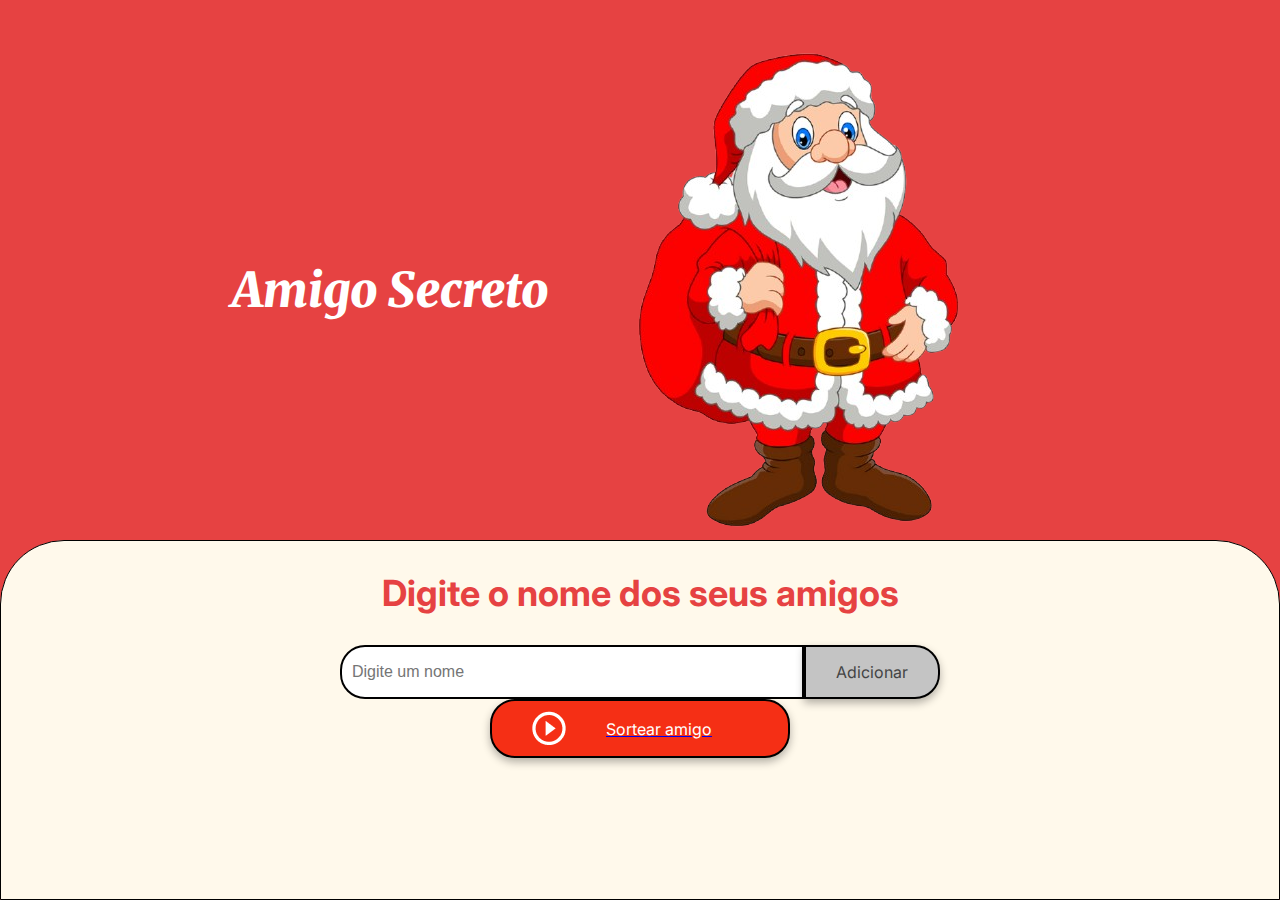
<file: index.html>
<!DOCTYPE html>
<html lang="pt-br">
<head>
    <meta charset="UTF-8">
    <meta name="viewport" content="width=device-width, initial-scale=1.0">
    <link rel="stylesheet" href="style.css">
    <link rel="preconnect" href="https://fonts.googleapis.com">
    <link rel="preconnect" href="https://fonts.gstatic.com" crossorigin>
    <link href="https://fonts.googleapis.com/css2?family=Inter:wght@100;400;700;900&family=Merriweather:ital,wght@0,300;0,400;0,700;0,900;1,300;1,400;1,700;1,900&display=swap" rel="stylesheet">
    <title>Amigo Secreto</title>
</head>

<body>
    <main class="main-content">
        <header class="header-banner">
            <h1 class="main-title">Amigo Secreto</h1>
            <img src="assets/papainoel.png" alt="Imagem representativa de amigo secreto">
        </header>
        
        <section class="input-section">
            <h2 class="section-title">Digite o nome dos seus amigos</h2>
            <div class="input-wrapper">
                <input type="text" id="amigo" class="input-name" placeholder="Digite um nome">
                <button class="button-add" onclick="adicionarAmigo()">Adicionar</button>
            </div>
           
           
            <div class="button-container">
                <a href="indexdois.html"><button class="button-draw" onclick="sortearAmigo()" aria-label="Sortear amigo secreto" >                    <img src="assets/play_circle_outline.png" alt="Ícone para sortear">
                    Sortear amigo
                </button> </a>
            </div>
        </section>
    </main>

    <script src="app.js" defer></script>
    <script>
        // Limpa os dados do localstorage quando a pgn eh carregada
        window.onload = function() {
            // Limpar o localstorage completamente ou apenas as chaves espcfks
            localStorage.removeItem("amigos");
            localStorage.removeItem("sorteio");
        };
    </script>

</body>
</html>
</file>
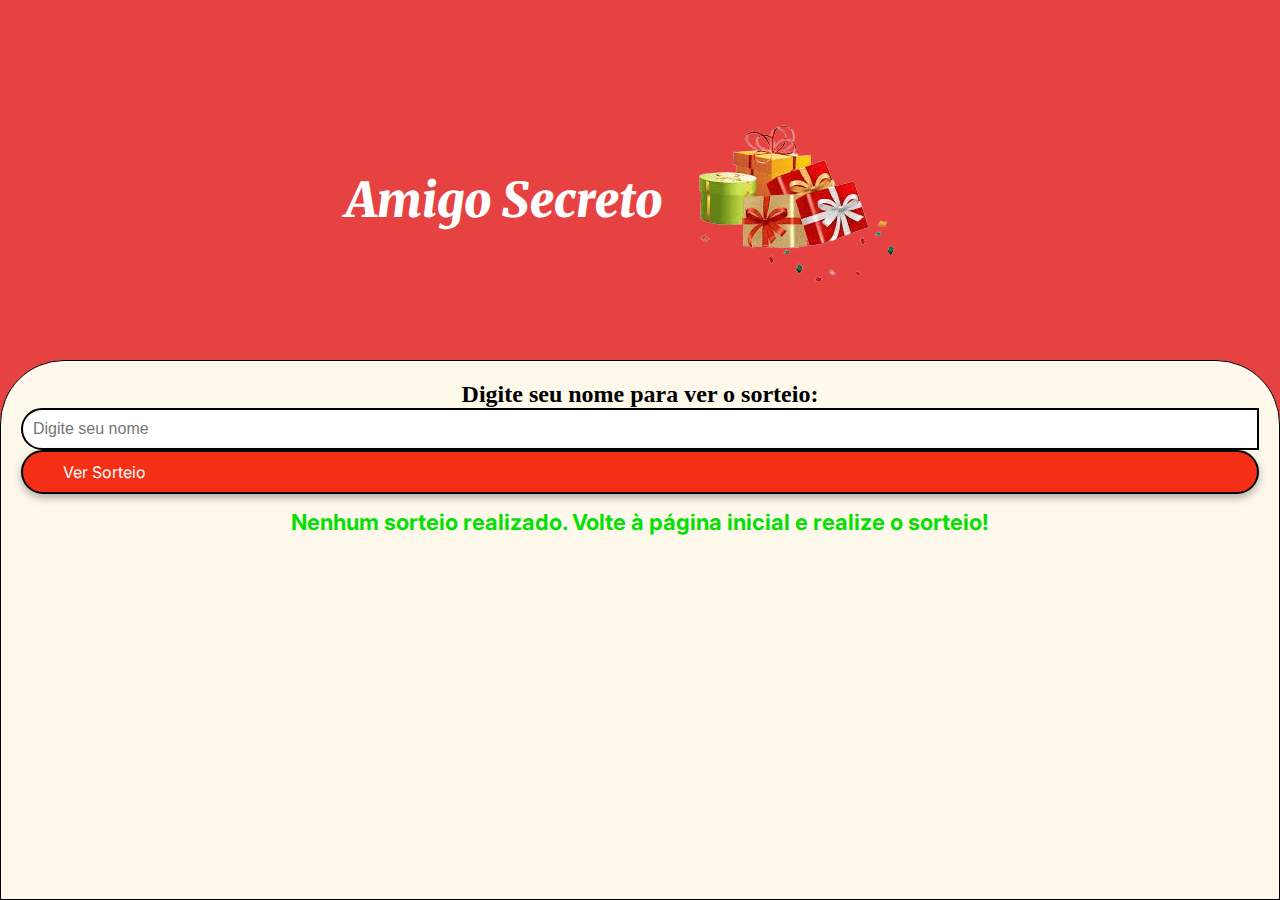
<file: indexdois.html>
<!DOCTYPE html>
<html lang="pt-br">
<head>
    <meta charset="UTF-8">
    <meta name="viewport" content="width=device-width, initial-scale=1.0">
    <link rel="stylesheet" href="style.css">
    <link rel="preconnect" href="https://fonts.googleapis.com">
    <link rel="preconnect" href="https://fonts.gstatic.com" crossorigin>
    <link href="https://fonts.googleapis.com/css2?family=Inter:wght@100;400;700;900&family=Merriweather:ital,wght@0,300;0,400;0,700;0,900;1,300;1,400;1,700;1,900&display=swap" rel="stylesheet">
    <title>Amigo Secreto Resultado</title>
</head>

<body>
    <main class="main-content">
        <header class="header-banner">
            <h1 class="main-title">Amigo Secreto</h1>
            <img src="assets/papai.png" alt="Imagem representativa de amigo secreto">
        </header>

        <section class="input-section">
            <h2>Digite seu nome para ver o sorteio:</h2>
            <input type="text" id="nomePessoa" class="input-name" placeholder="Digite seu nome">
            <button class="button-draw" onclick="mostrarSorteio()">Ver Sorteio</button>

            <ul id="resultado" class="result-list" aria-live="polite"></ul>
        </section>
    </main>

    <script src="app.js" defer></script>
</body>
</html>
</file>
<file: style.css>
:root {
    --color-primary: #e64242;
    --color-secondary: #FFF9EB;
    --color-tertiary: #C4C4C4;
    --color-button: #f52f15;
    --color-button-hover: #ee1b1b;
    --color-text: #444444;
    --color-white: #FFFFFF;
}

/* Estilos gerais */
* {
    margin: 0;
    padding: 0;
    box-sizing: border-box;
}

body {
    height: 100vh;
    background-color: var(--color-primary);
    display: flex;
    justify-content: center;
    align-items: center;
}

.main-content {
    display: flex;
    flex-direction: column;
    height: 100%;
    width: 100%;
}

/* Banner */
.header-banner {
    flex: 40%;
    display: flex;
    justify-content: center;
    align-items: center;
    padding: 40px 0 0;
}

/* Seção de entrada */
.input-section {
    flex: 60%;
    background-color: var(--color-secondary);
    border: 1px solid #000;
    border-radius: 64px 64px 0 0;
    display: flex;
    flex-direction: column;
    align-items: center;
    padding: 20px;
    width: 100%;
}

/* Títulos */
.main-title {
    font-size: 48px;
    font-family: "Merriweather", serif;
    font-weight: 900;
    font-style: italic;
    color: var(--color-white);
}

.section-title {
    font-family: "Inter", serif;
    font-size: 36px;
    font-weight: 700;
    color: var(--color-primary);
    margin: 10px 0;
    text-align: center;
}

/* Contêineres de entrada e botão */
.input-wrapper {
    display: flex;
    justify-content: center;
    width: 100%;
    max-width: 600px;
    margin-top: 20px;
}

.input-name {
    width: 100%;
    padding: 10px;
    border: 2px solid #000;
    border-radius: 25px 0 0 25px;
    font-size: 16px;
}

.button-container {
    width: 300px;
    justify-content: center;
}

/* Estilos de entrada de texto */
.input-title {
    flex: 1;
    padding: 10px 15px;
    font-size: 16px;
    border: 2px solid #333;
    border-right: none;
    border-radius: 25px 0 0 25px;
    font-family: "Merriweather", serif;
    box-shadow: 0 4px 8px rgba(0, 0, 0, 0.3);
}

/* Estilos de botão */
button {
    padding: 15px 30px;
    font-family: "Inter", sans-serif;
    font-size: 16px;
    border: 2px solid #000;
    border-radius: 25px;
    box-shadow: 0 4px 8px rgba(0, 0, 0, 0.3);
    cursor: pointer;
}

.button-add {
    background-color: var(--color-tertiary);
    color: var(--color-text);
    border-radius: 0 25px 25px 0;
}

.button-add:hover {
    background-color: #a1a1a1;
}

/* Listas */
ul {
    list-style-type: none;
    color: var(--color-text);
    font-family: "Inter", sans-serif;
    font-size: 18px;
    margin: 20px 0;
}

.result-list {
    margin-top: 15px;
    color: #05DF05;
    font-size: 22px;
    font-weight: bold;
    text-align: center;
}

/* Botão de sortear título */
.button-draw {
    display: flex;
    align-items: center;
    width: 100%;
    padding: 10px 40px;
    color: var(--color-white);
    background-color: var(--color-button);
    font-size: 16px;
}

.button-draw img {
    margin-right: 40px;
}

.button-draw:hover {
    background-color: var(--color-button-hover);
}
</file>
